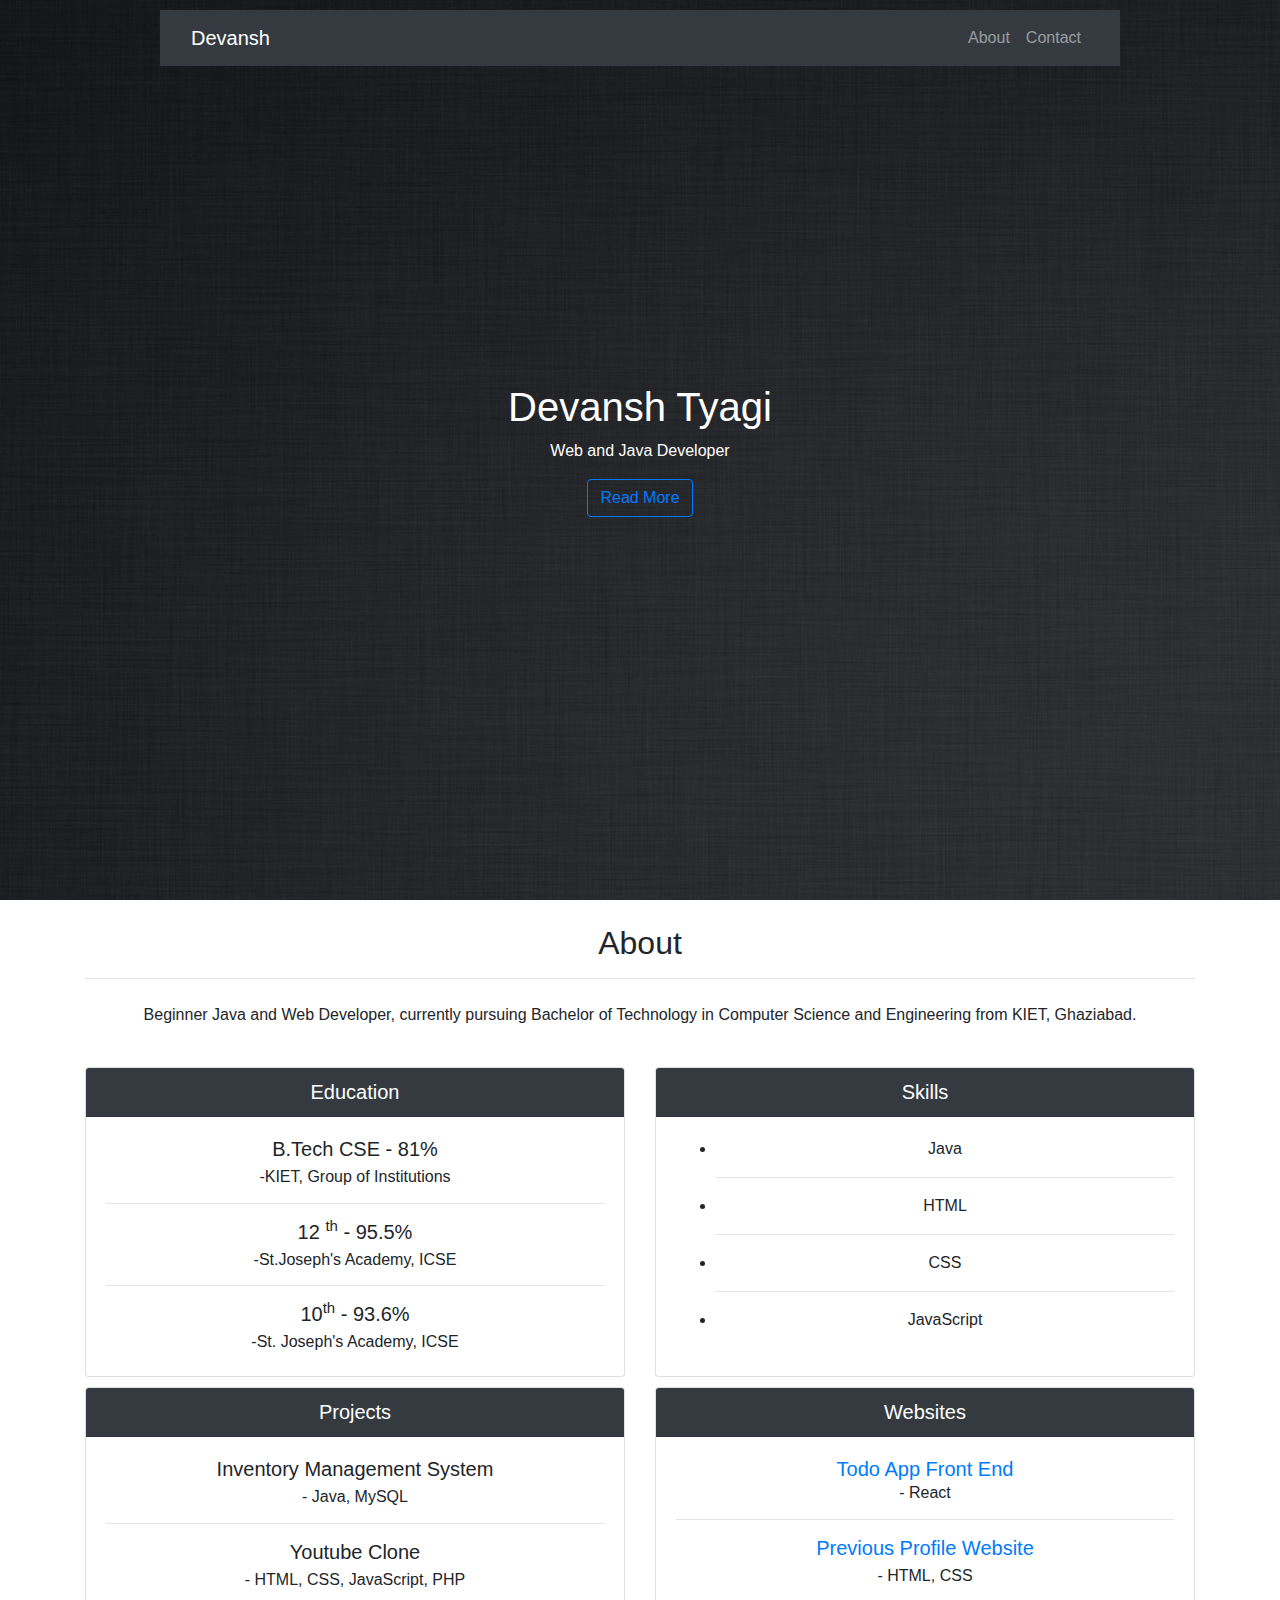
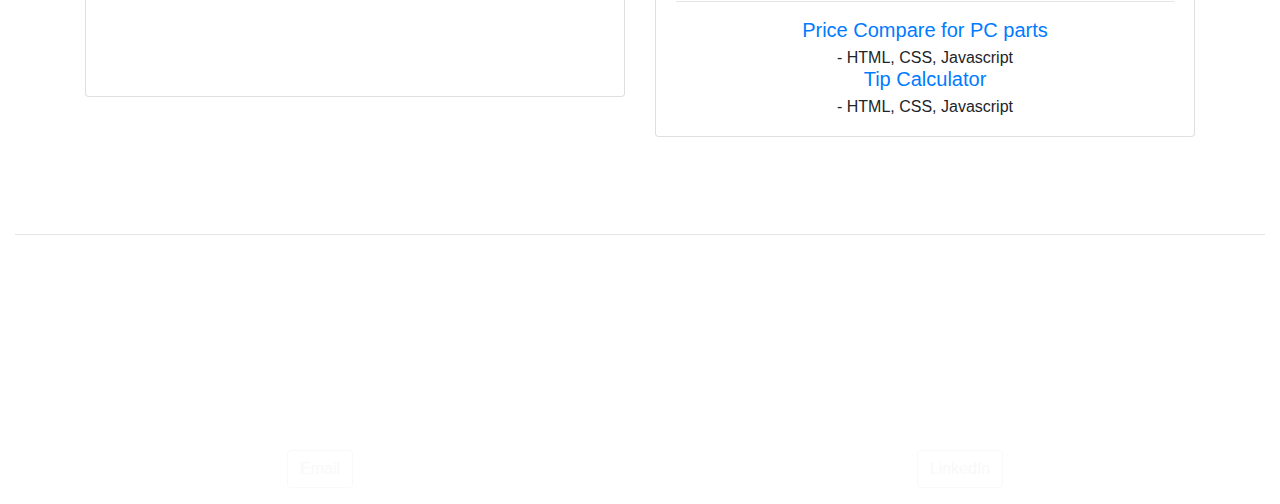
<file: index.html>
<!DOCTYPE html>
<html lang="en" dir="ltr">
  <head>
    <meta charset="utf-8">
    <meta name="viewport" content="width=device-width, initial-scale=1, shrink-to-fit=no">
    <!-- Bootstrap CSS -->
    <link rel="stylesheet" href="https://stackpath.bootstrapcdn.com/bootstrap/4.4.1/css/bootstrap.min.css" integrity="sha384-Vkoo8x4CGsO3+Hhxv8T/Q5PaXtkKtu6ug5TOeNV6gBiFeWPGFN9MuhOf23Q9Ifjh" crossorigin="anonymous">
    <link rel="stylesheet" href="website.css" type="text/css">
    <title>Devansh Tyagi</title>
  </head>
  <body>
    <nav class="navbar navbar-expand-lg navbar-dark bg-dark fixed-top">
      <div class="container">
        <a href="#nameContainer" class="navbar-brand">Devansh</a>

        <button type="button" class="navbar-toggler" data-toggle="collapse" data-target="#navbar"  name="button">
          <span class="navbar-toggler-icon"></span>
        </button>
        <div class="collapse navbar-collapse" id="navbar">
          <ul class="navbar-nav nav ml-auto">
            <li class="nav-item">
              <a href="#about" class="nav-link">About</a>
            </li>
            <li class="nav-item">
              <a href="#contact" class="nav-link">Contact</a>
            </li>
          </ul>
        </div>
      </div>
    </nav>
    <div id="nameContainer">
      <div id="cover">

      </div>
      <div id="name">
        <h1>Devansh Tyagi</h1>
        <p>Web and Java Developer</p>
        <a href="#about" class="btn btn-outline-primary">Read More</a>
      </div>
    </div>

    <div class="container my-4" id="about">
      <div class="row">
        <div class="col">
          <h2>About</h2>
          <hr class="mb-4">
          <p>
            Beginner Java and Web Developer, currently pursuing Bachelor of Technology in Computer Science and Engineering from KIET, Ghaziabad.
           </p>
        </div>
      </div>
      <div class="row row-cols-1 row-cols-md-2 row-cols-lg-2 my-4">
        <div class="col">
          <div class="card">
            <h5 class="card-header bg-dark">Education</h5>
            <div class="card-body">
              <h5 class="card-title">B.Tech CSE - 81%</h5>
              <h6 class="card-subtitle">-KIET, Group of Institutions</h6>
              <hr>
              <h5 class="card-title">12 <sup>th</sup> - 95.5%</h5>
              <h6 class="card-subtitle">-St.Joseph's Academy, ICSE</h6>
                <hr>
              <h5 class="card-title">10<sup>th</sup> - 93.6%</h5>
              <h6 class="card-subtitle">-St. Joseph's Academy, ICSE</h6>
            </div>
          </div>
        </div>
        <div class="col">
          <div class="card">
            <h5 class="card-header bg-dark">Skills</h5>
            <div class="card-body">
              <ul>
                <li class="card-title">Java</li>
                <hr>
                <li class="card-title">HTML</li>
                <hr>
                <li class="card-title">CSS</li>
                <hr>
                <li class="card-title">JavaScript</li>
              </ul>
            </div>
          </div>
        </div>
        <div class="col">
          <div class="card">
            <h5 class="card-header bg-dark">Projects</h5>
            <div class="card-body">
              <h5 class="card-title">Inventory Management System</h5>
              <h6 class="card-subtitle">- Java, MySQL</h6>
              <hr>
              <h5 class="card-title">Youtube Clone</h5>
              <h6 class="card-subtitle">- HTML, CSS, JavaScript, PHP</h6>

            </div>
          </div>
        </div>
        <div class="col">
          <div class="card">
            <h5 class="card-header bg-dark">Websites</h5>
            <div class="card-body">
              <h5><a href="https://dev-tyagi25.github.io/todoapp/" class="card-title">Todo App Front End</a></h5>
              <h6 class="card-subtitle">- React</h6>
              <hr>
              <h5 class="card-title"><a href="./previousWebsite.html">Previous Profile Website</a></h5>
              <h6 class="card-subtitle">- HTML, CSS</h6>
              <hr>
              <h5 class="card-title"><a href="https://pricecompareindia.herokuapp.com/">Price Compare for PC parts</a></h5>
              <h6 class="card-subtitle">- HTML, CSS, Javascript</h6>
              <h5 class="card-title"><a href="tipCalculator.html">Tip Calculator</a></h5>
              <h6 class="card-subtitle">- HTML, CSS, Javascript</h6>
              
            </div>
          </div>
        </div>
      </div>
    </div>


    <div class="container-fluid" id="contact">
      <h2>Contact</h2>
      <hr class="my-4">
      <div class="row row-cols-1 row-cols-md-2">
        <div class="col">
          <h1>
            <svg xmlns="http://www.w3.org/2000/svg" fill="currentColor" class="bi bi-envelope" viewBox="0 0 16 16">
              <path d="M0 4a2 2 0 0 1 2-2h12a2 2 0 0 1 2 2v8a2 2 0 0 1-2 2H2a2 2 0 0 1-2-2V4zm2-1a1 1 0 0 0-1 1v.217l7 4.2 7-4.2V4a1 1 0 0 0-1-1H2zm13 2.383-4.758 2.855L15 11.114v-5.73zm-.034 6.878L9.271 8.82 8 9.583 6.728 8.82l-5.694 3.44A1 1 0 0 0 2 13h12a1 1 0 0 0 .966-.739zM1 11.114l4.758-2.876L1 5.383v5.73z"/>
            </svg>
          </h1>
          <p><a href="mailto:devanshtyagi1225@gmail.com?subject=feedback" class="btn btn-outline-light">Email</a></p>
        </div>
        <div class="col">
          <h1>
            <svg xmlns="http://www.w3.org/2000/svg" fill="currentColor" class="bi bi-linkedin" viewBox="0 0 16 16">
              <path d="M0 1.146C0 .513.526 0 1.175 0h13.65C15.474 0 16 .513 16 1.146v13.708c0 .633-.526 1.146-1.175 1.146H1.175C.526 16 0 15.487 0 14.854V1.146zm4.943 12.248V6.169H2.542v7.225h2.401zm-1.2-8.212c.837 0 1.358-.554 1.358-1.248-.015-.709-.52-1.248-1.342-1.248-.822 0-1.359.54-1.359 1.248 0 .694.521 1.248 1.327 1.248h.016zm4.908 8.212V9.359c0-.216.016-.432.08-.586.173-.431.568-.878 1.232-.878.869 0 1.216.662 1.216 1.634v3.865h2.401V9.25c0-2.22-1.184-3.252-2.764-3.252-1.274 0-1.845.7-2.165 1.193v.025h-.016a5.54 5.54 0 0 1 .016-.025V6.169h-2.4c.03.678 0 7.225 0 7.225h2.4z"/>
            </svg>
          </h1>
          <p ><a href="https://www.linkedin.com/in/devansh-tyagi-58b523211/" class="btn btn-outline-light">LinkedIn</a></p>
        </div>
      </div>
    </div>






    <script src="https://code.jquery.com/jquery-3.4.1.slim.min.js" integrity="sha384-J6qa4849blE2+poT4WnyKhv5vZF5SrPo0iEjwBvKU7imGFAV0wwj1yYfoRSJoZ+n" crossorigin="anonymous"></script>
    <script src="https://cdn.jsdelivr.net/npm/popper.js@1.16.0/dist/umd/popper.min.js" integrity="sha384-Q6E9RHvbIyZFJoft+2mJbHaEWldlvI9IOYy5n3zV9zzTtmI3UksdQRVvoxMfooAo" crossorigin="anonymous"></script>
    <script src="https://stackpath.bootstrapcdn.com/bootstrap/4.4.1/js/bootstrap.min.js"  integrity="sha384-wfSDF2E50Y2D1uUdj0O3uMBJnjuUD4Ih7YwaYd1iqfktj0Uod8GCExl3Og8ifwB6" crossorigin="anonymous"></script>
  </body>
</html>
</file>
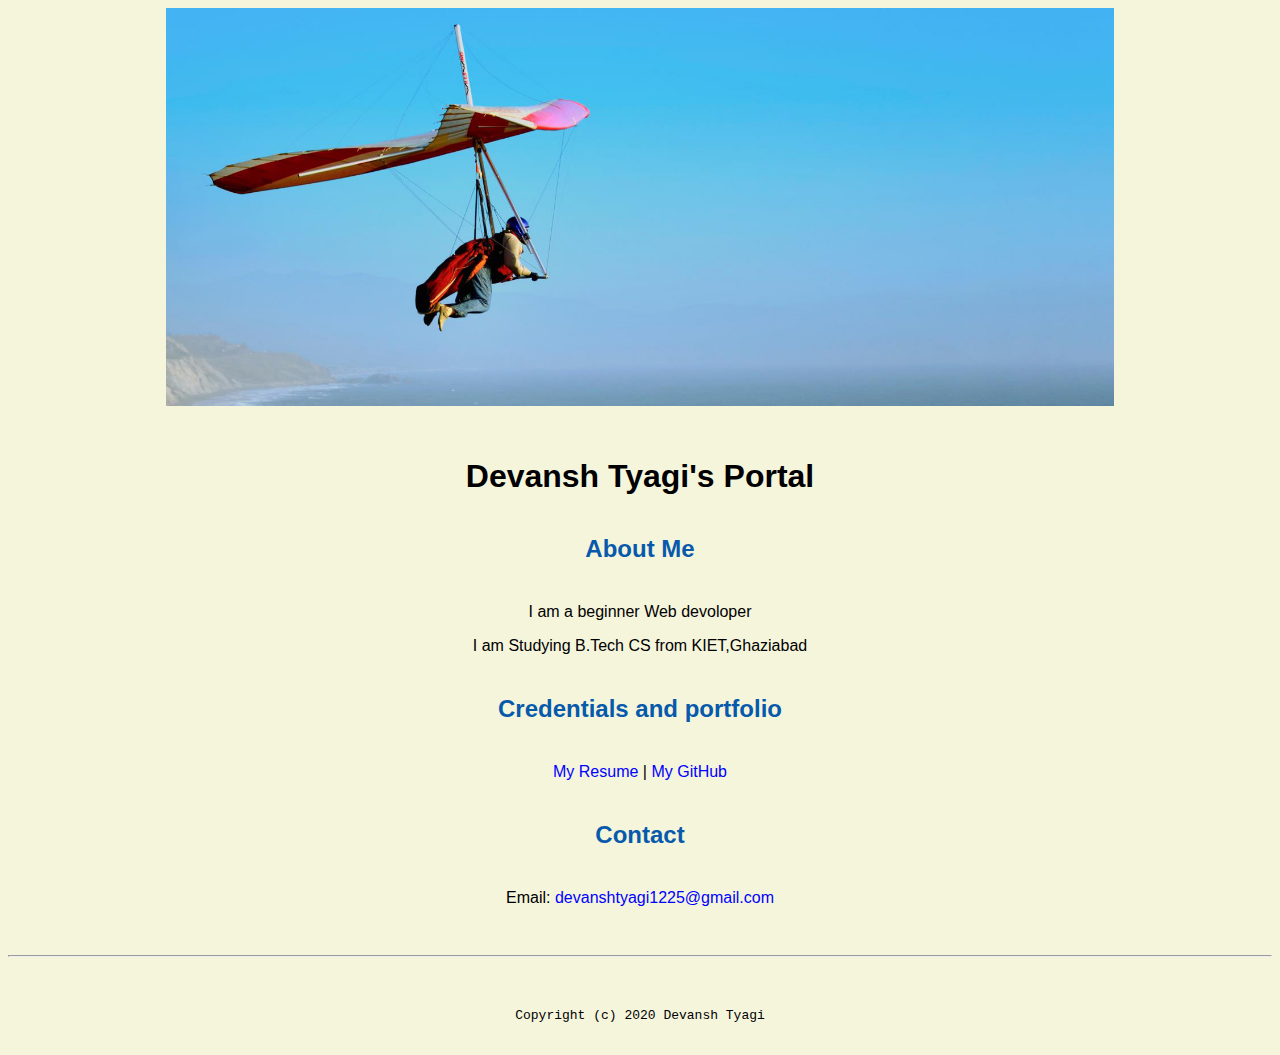
<file: index1.html>
<!DOCTYPE html>

<!-- this is a comment for human! -->

<html lang="en">

  <header>
      <title>Devansh Tyagi's Portal</title>
      <link rel="stylesheet" type="text/css" href="css/master.css">
      <link rel="FaviconIcon" href="favicon.ico" type="image/x-icon">
      <link rel="Shortcut" href="favicon.ico" type="image/x-icon">
      <meta name="viewport" content="width=device-width, initial-scale=1, shrink-to-fit=no">
      <meta name="name" content="Devansh Tyagi's Portal">
      <meta name="robots" content="noindex, nofollow">
  </header>

  <body>
    <img src="images/banner.jpg" alt="banner" width="75%">
    <h1>Devansh Tyagi's Portal</h1>
    <h2>About Me</h2>
    <p>I am a beginner Web devoloper</p>
    <p>I am Studying B.Tech CS from KIET,Ghaziabad</p>
    <h2>Credentials and portfolio</h2>
    <p><a href="resume.html">My Resume </a>| <a href="https://github.com/Dev-Tyagi25" target="_blank">My GitHub</a></p>
    <h2>Contact</h2>
    <p>Email: <a href="mailto:devanshtyagi1225@gmail.com" target="_blank">devanshtyagi1225@gmail.com</a></p>
  </body>

  <footer>
    <hr>
    <code>Copyright (c) 2020 Devansh Tyagi</code>
  </footer>

</html>
</file>
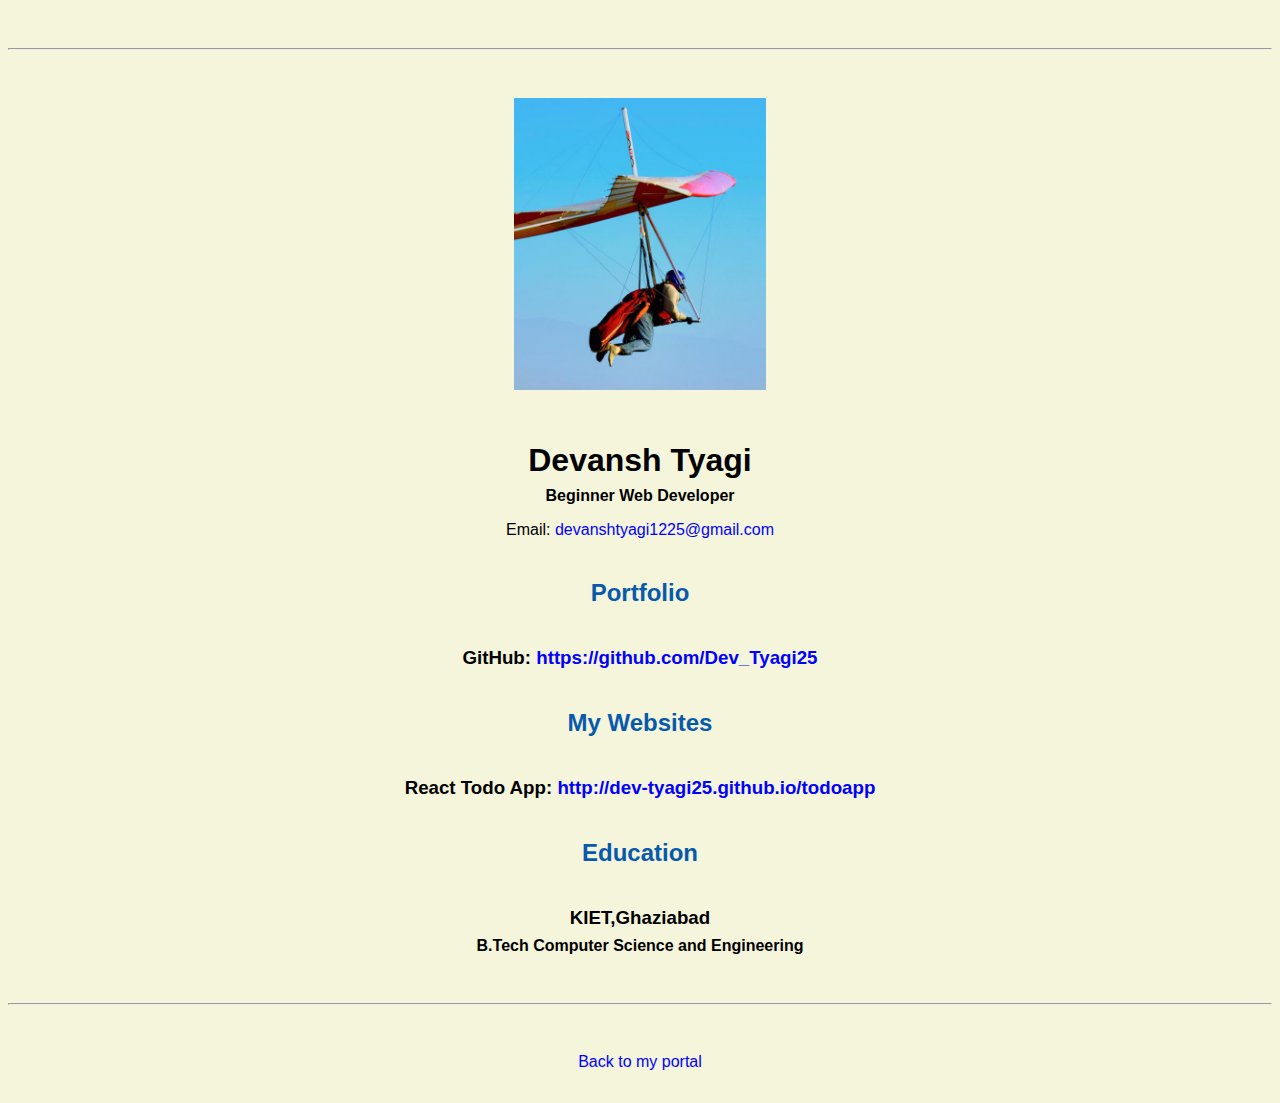
<file: resume.html>
<!doctype html>

<!-- this is a comment for human! -->

<html lang="en">

  <header>
    <title>Devansh Tyagi's Resume</title>
    <link rel="stylesheet" type="text/css" href="css/master.css">
    <link rel="FaviconIcon" href="favicon.ico" type="image/x-icon">
    <link rel="Shortcut" href="favicon.ico" type="image/x-icon">
    <meta name="viewport" content="width=device-width, initial-scale=1, shrink-to-fit=no">
    <meta name="name" content="Devansh Tyagi's Portal">
    <meta name="robots" content="noindex, nofollow">
  </header>

  <body>
    <hr>

    <img src="images/headshot.jpg" alt="Devansh Tyagi's headshot Not really" width="20%">

    <h1>Devansh Tyagi</h1>
    <h4>Beginner Web Developer</h4>

    <p>Email: <a href="mailto:devanshtyagi1225@gmail.com" target="_blank">devanshtyagi1225@gmail.com</a></p>
    <!-- don't post physical address, personal phone number or other personal information on the web! -->

    <h2>Portfolio</h2>
      <h3>GitHub: <a href="https://github.com/Dev-Tyagi25" target="_blank">https://github.com/Dev_Tyagi25</a></h3>

    <h2>My Websites</h2>
      <h3>React Todo App: <a href="https://dev-tyagi25.github.io/todoapp/" target="_blank">http://dev-tyagi25.github.io/todoapp</a></h3>
    

    <h2>Education</h2>

    <h3>KIET,Ghaziabad</h3>
    <h4>B.Tech Computer Science and Engineering</h4>


  </body>

  <footer>
  <hr>
  <p><a href="index.html">Back to my portal</a><p>
  </footer>

</html>
</file>
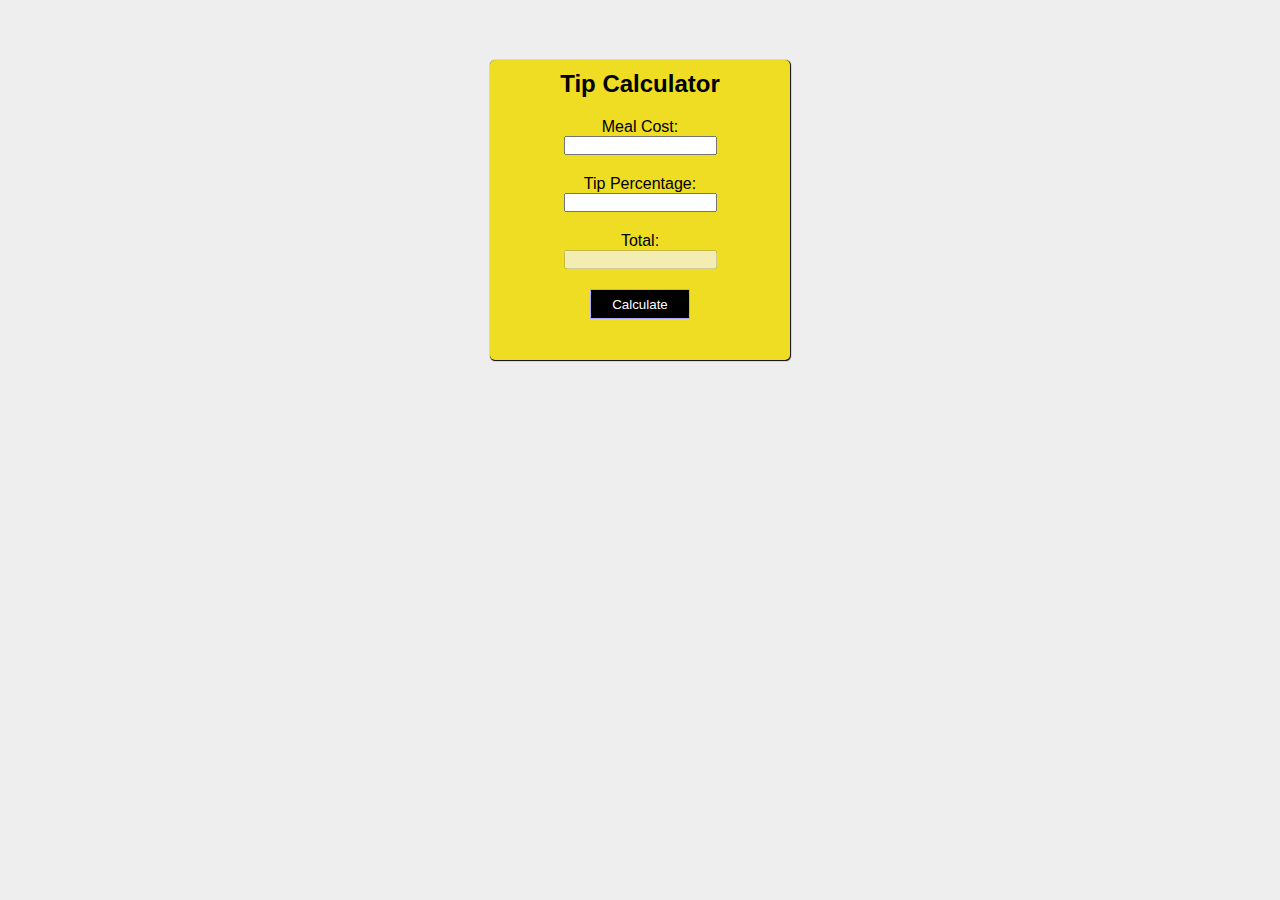
<file: tipCalculator.html>
<!DOCTYPE html>

<html lang="en">

<head>

  <title>Hello, world!</title>

  <meta charset="UTF-8" />

  <meta name="viewport" content="width=device-width,initial-scale=1" />

  <meta name="description" content="" />
  
  <style>
    *{
  box-sizing:border-box;
  margin:0px;
  padding:0px;
  font-family: Helvetica,serif;
}
.container{
  height:100vh;
  width:100vw;
  padding:50px;
  background-color: #eeeeee;
}

.formcontainer{
  background-color: #eedd22;
  width:300px;
  margin:10px auto;
  border-radius:5px;
  height:300px;
  box-shadow:.5px 0.5px 1px .2px;
  text-align:center;
}

h2{
  padding-top:10px;
  padding-bottom:20px;
}

#cost,#percent,#tip{
  margin-bottom:20px;
}

button{
  width:100px;
  height:30px;
  border:1px solid #aaff;
  background-color: black;
  color:white;
}
button:hover{
  background-color: #555;
}
  </style>  

</head>

<body>

  <div class="container">
    <div class="formcontainer">
     <h2>Tip Calculator</h2>
     <label for="cost">Meal Cost:</label>
     <br>
     <input type="text" id='cost'>
     <br>
     <label for="percent">Tip Percentage:</label>
     <br>
     <input type="text" id='percent'>
     <br>
     <label for="tip">Total:</label>
     <br>
     <input type="text" disabled id='tip'>
     <br>
     <button onclick='calculate()'>Calculate</button>
   </div>
  </div>
  <script>
    function calculate(){
      let cost = Number(document.querySelector('#cost').value);
      let percent = Number(document.querySelector('#percent').value);
      let tip  = document.querySelector('#tip');
      if(isNaN(cost) || isNaN(percent)){
        tip.value='Invalid Input'
      }
      else{
        tip.value = cost+cost*(percent/100);  
      }
    }
  </script>  
</body>

</html>
</file>
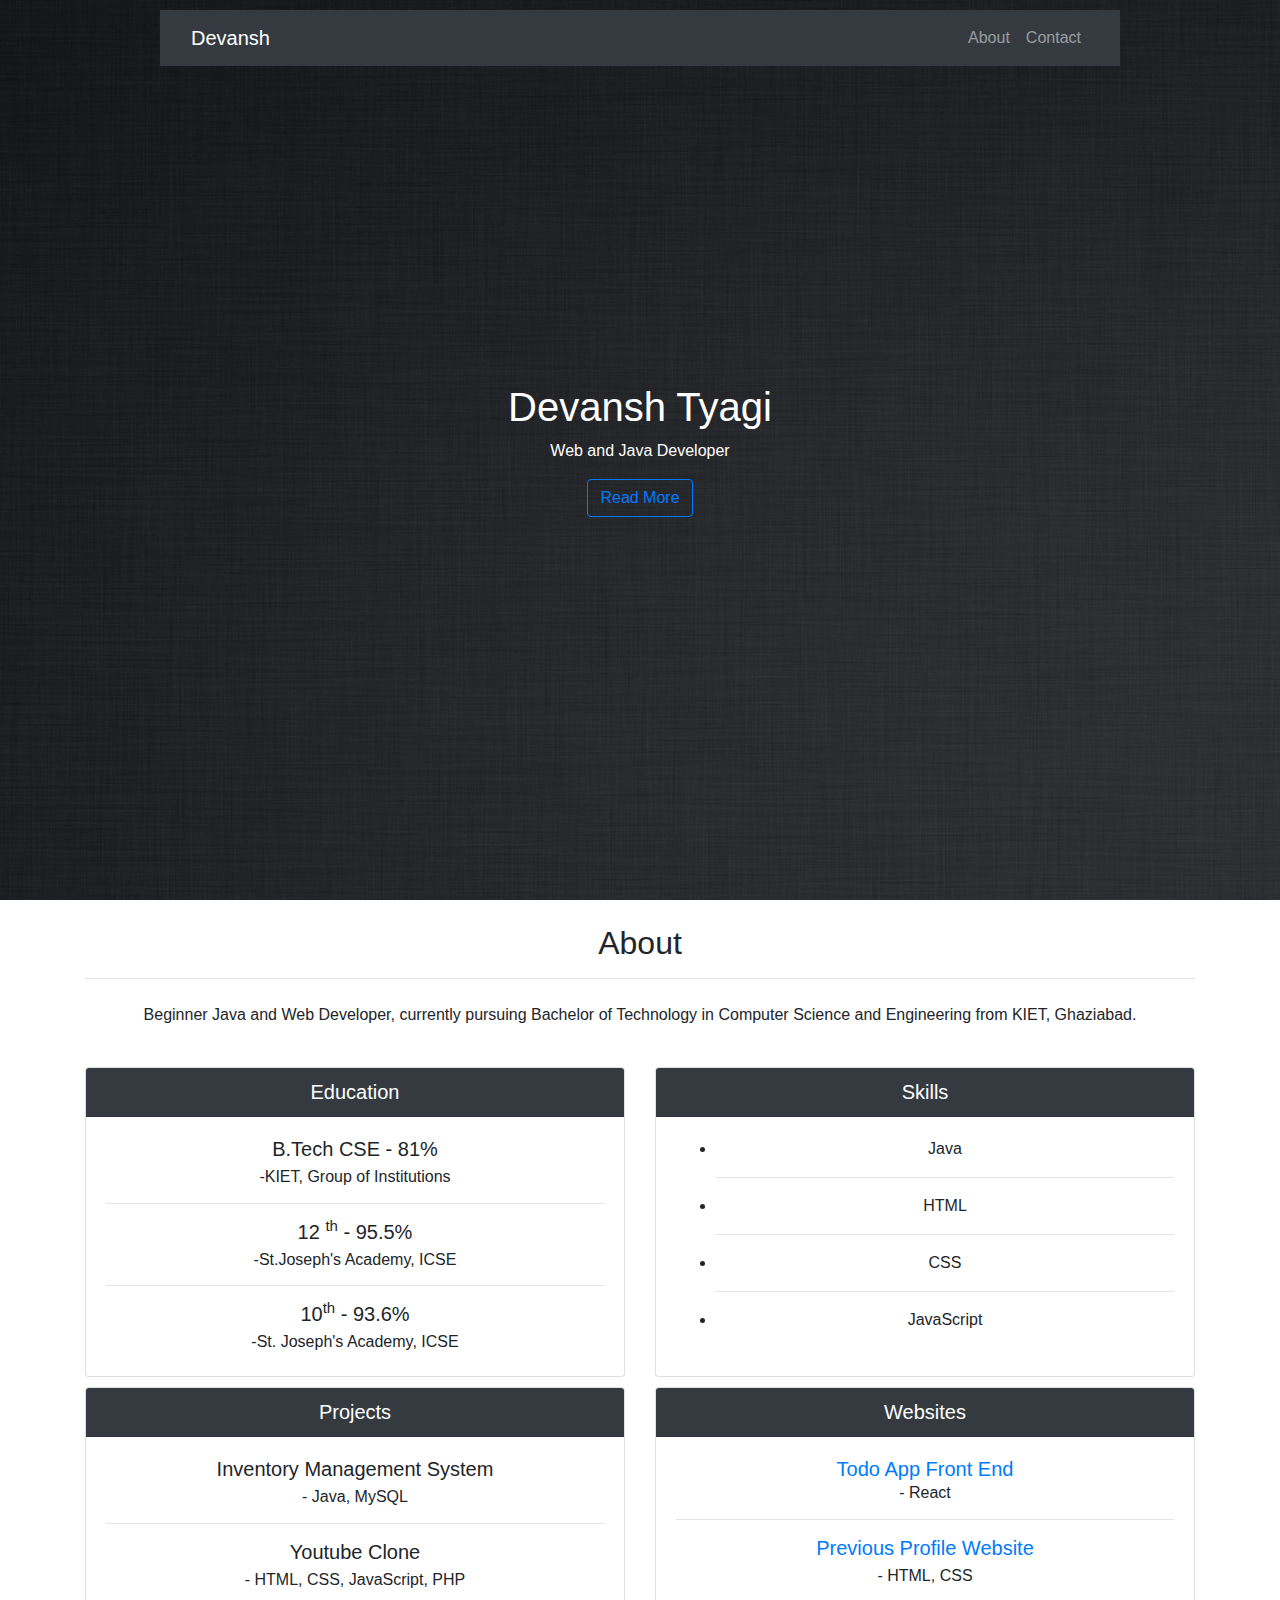
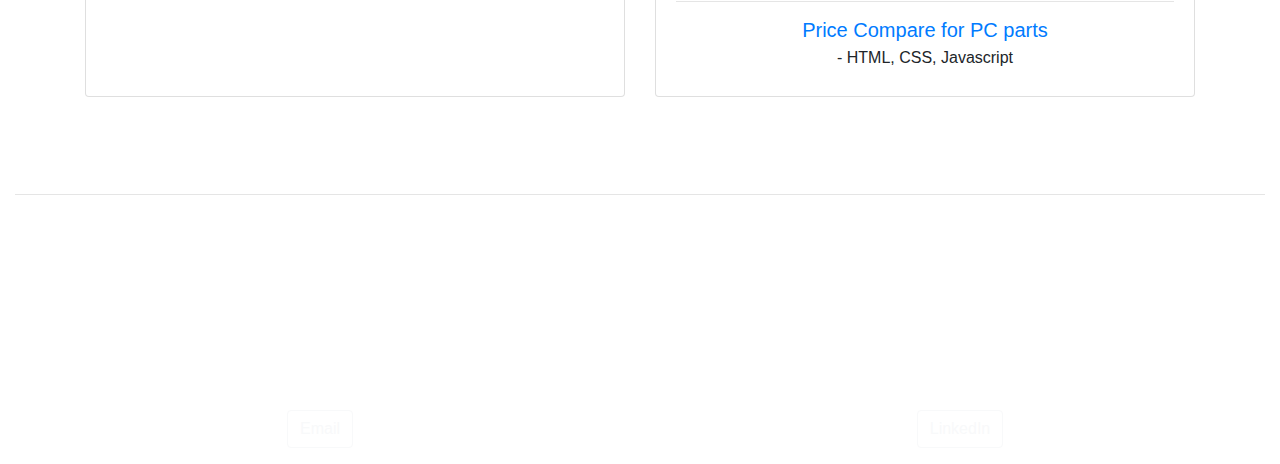
<file: website.html>
<!DOCTYPE html>
<html lang="en" dir="ltr">
  <head>
    <meta charset="utf-8">
    <meta name="viewport" content="width=device-width, initial-scale=1, shrink-to-fit=no">
    <!-- Bootstrap CSS -->
    <link rel="stylesheet" href="https://stackpath.bootstrapcdn.com/bootstrap/4.4.1/css/bootstrap.min.css" integrity="sha384-Vkoo8x4CGsO3+Hhxv8T/Q5PaXtkKtu6ug5TOeNV6gBiFeWPGFN9MuhOf23Q9Ifjh" crossorigin="anonymous">
    <link rel="stylesheet" href="website.css" type="text/css">
    <title>Devansh Tyagi</title>
  </head>
  <body>
    <nav class="navbar navbar-expand-lg navbar-dark bg-dark fixed-top">
      <div class="container">
        <a href="#nameContainer" class="navbar-brand">Devansh</a>

        <button type="button" class="navbar-toggler" data-toggle="collapse" data-target="#navbar"  name="button">
          <span class="navbar-toggler-icon"></span>
        </button>
        <div class="collapse navbar-collapse" id="navbar">
          <ul class="navbar-nav nav ml-auto">
            <li class="nav-item">
              <a href="#about" class="nav-link">About</a>
            </li>
            <li class="nav-item">
              <a href="#contact" class="nav-link">Contact</a>
            </li>
          </ul>
        </div>
      </div>
    </nav>
    <div id="nameContainer">
      <div id="cover">

      </div>
      <div id="name">
        <h1>Devansh Tyagi</h1>
        <p>Web and Java Developer</p>
        <a href="#about" class="btn btn-outline-primary">Read More</a>
      </div>
    </div>

    <div class="container my-4" id="about">
      <div class="row">
        <div class="col">
          <h2>About</h2>
          <hr class="mb-4">
          <p>
            Beginner Java and Web Developer, currently pursuing Bachelor of Technology in Computer Science and Engineering from KIET, Ghaziabad.
           </p>
        </div>
      </div>
      <div class="row row-cols-1 row-cols-md-2 row-cols-lg-2 my-4">
        <div class="col">
          <div class="card">
            <h5 class="card-header bg-dark">Education</h5>
            <div class="card-body">
              <h5 class="card-title">B.Tech CSE - 81%</h5>
              <h6 class="card-subtitle">-KIET, Group of Institutions</h6>
              <hr>
              <h5 class="card-title">12 <sup>th</sup> - 95.5%</h5>
              <h6 class="card-subtitle">-St.Joseph's Academy, ICSE</h6>
                <hr>
              <h5 class="card-title">10<sup>th</sup> - 93.6%</h5>
              <h6 class="card-subtitle">-St. Joseph's Academy, ICSE</h6>
            </div>
          </div>
        </div>
        <div class="col">
          <div class="card">
            <h5 class="card-header bg-dark">Skills</h5>
            <div class="card-body">
              <ul>
                <li class="card-title">Java</li>
                <hr>
                <li class="card-title">HTML</li>
                <hr>
                <li class="card-title">CSS</li>
                <hr>
                <li class="card-title">JavaScript</li>
              </ul>
            </div>
          </div>
        </div>
        <div class="col">
          <div class="card">
            <h5 class="card-header bg-dark">Projects</h5>
            <div class="card-body">
              <h5 class="card-title">Inventory Management System</h5>
              <h6 class="card-subtitle">- Java, MySQL</h6>
              <hr>
              <h5 class="card-title">Youtube Clone</h5>
              <h6 class="card-subtitle">- HTML, CSS, JavaScript, PHP</h6>

            </div>
          </div>
        </div>
        <div class="col">
          <div class="card">
            <h5 class="card-header bg-dark">Websites</h5>
            <div class="card-body">
              <h5><a href="https://dev-tyagi25.github.io/todoapp/" class="card-title">Todo App Front End</a></h5>
              <h6 class="card-subtitle">- React</h6>
              <hr>
              <h5 class="card-title"><a href="https://dev-tyagi25.github.io/">Previous Profile Website</a></h5>
              <h6 class="card-subtitle">- HTML, CSS</h6>
              <hr>
              <h5 class="card-title"><a href="https://pricecompareindia.herokuapp.com/">Price Compare for PC parts</a></h5>
              <h6 class="card-subtitle">- HTML, CSS, Javascript</h6>
            </div>
          </div>
        </div>
      </div>
    </div>


    <div class="container-fluid" id="contact">
      <h2>Contact</h2>
      <hr class="my-4">
      <div class="row row-cols-1 row-cols-md-2">
        <div class="col">
          <h1>
            <svg xmlns="http://www.w3.org/2000/svg" fill="currentColor" class="bi bi-envelope" viewBox="0 0 16 16">
              <path d="M0 4a2 2 0 0 1 2-2h12a2 2 0 0 1 2 2v8a2 2 0 0 1-2 2H2a2 2 0 0 1-2-2V4zm2-1a1 1 0 0 0-1 1v.217l7 4.2 7-4.2V4a1 1 0 0 0-1-1H2zm13 2.383-4.758 2.855L15 11.114v-5.73zm-.034 6.878L9.271 8.82 8 9.583 6.728 8.82l-5.694 3.44A1 1 0 0 0 2 13h12a1 1 0 0 0 .966-.739zM1 11.114l4.758-2.876L1 5.383v5.73z"/>
            </svg>
          </h1>
          <p><a href="mailto:devanshtyagi1225@gmail.com?subject=feedback" class="btn btn-outline-light">Email</a></p>
        </div>
        <div class="col">
          <h1>
            <svg xmlns="http://www.w3.org/2000/svg" fill="currentColor" class="bi bi-linkedin" viewBox="0 0 16 16">
              <path d="M0 1.146C0 .513.526 0 1.175 0h13.65C15.474 0 16 .513 16 1.146v13.708c0 .633-.526 1.146-1.175 1.146H1.175C.526 16 0 15.487 0 14.854V1.146zm4.943 12.248V6.169H2.542v7.225h2.401zm-1.2-8.212c.837 0 1.358-.554 1.358-1.248-.015-.709-.52-1.248-1.342-1.248-.822 0-1.359.54-1.359 1.248 0 .694.521 1.248 1.327 1.248h.016zm4.908 8.212V9.359c0-.216.016-.432.08-.586.173-.431.568-.878 1.232-.878.869 0 1.216.662 1.216 1.634v3.865h2.401V9.25c0-2.22-1.184-3.252-2.764-3.252-1.274 0-1.845.7-2.165 1.193v.025h-.016a5.54 5.54 0 0 1 .016-.025V6.169h-2.4c.03.678 0 7.225 0 7.225h2.4z"/>
            </svg>
          </h1>
          <p ><a href="https://www.linkedin.com/in/devansh-tyagi-58b523211/" class="btn btn-outline-light">LinkedIn</a></p>
        </div>
      </div>
    </div>






    <script src="https://code.jquery.com/jquery-3.4.1.slim.min.js" integrity="sha384-J6qa4849blE2+poT4WnyKhv5vZF5SrPo0iEjwBvKU7imGFAV0wwj1yYfoRSJoZ+n" crossorigin="anonymous"></script>
    <script src="https://cdn.jsdelivr.net/npm/popper.js@1.16.0/dist/umd/popper.min.js" integrity="sha384-Q6E9RHvbIyZFJoft+2mJbHaEWldlvI9IOYy5n3zV9zzTtmI3UksdQRVvoxMfooAo" crossorigin="anonymous"></script>
    <script src="https://stackpath.bootstrapcdn.com/bootstrap/4.4.1/js/bootstrap.min.js"  integrity="sha384-wfSDF2E50Y2D1uUdj0O3uMBJnjuUD4Ih7YwaYd1iqfktj0Uod8GCExl3Og8ifwB6" crossorigin="anonymous"></script>
  </body>
</html>
</file>
<file: website.css>
html{
  height: 100%;
  width: 100%;
}

body{
  height: 100%;
  width: 100%;
}

nav{
  width: 75%;
  margin: 10px auto;
}

h5.card-header{
  color: white;
}

a{
  text-decoration: none;

}
#nameContainer{
  background-image: url("./images/Website-Background.jpg");
    height: 100%;
    width: 100%;
    position: relative;
    z-index: 0;
    display: table;
}

#cover{
  position: absolute;
  width: 100%;
  height: 100%;
  top: 0;
  left: 0;
  background-color: rgba(0,0,0,0.5);
  z-index: -1;
}

#name{
  color: white;
  display: table-cell;
  text-align: center;
  vertical-align: middle;
}

#about,#contact{
  text-align: center;
}

#contact{
  background-image: url("https://avante.biz/wp-content/uploads/Background-Images-For-Websites/Background-Images-For-Websites-003.jpg");
  color: white;
}

#contact hr{
  background-color: white;
}
div.card{
  min-height:310px;
  margin-bottom: 10px;
}

svg{
  width: 30%;
  color: white;
}
</file>
<file: css/master.css>
/* Cascading stylesheet for the website */

/* Text inside these asterisks and slashes are comments for human */

  a {
    /* set the text color to blue here */
    color: blue;
    text-decoration: none; /* This means we do not want hyperlinks to be underlined */
  }

  a:hover {
    /* set the text color to red here */
    color:red;
    text-decoration: none; /* This means we do not want hyperlinks to be underlined */
  }

  body {
    /* set the background color here */
    /* set the text color to black here */
    /* set the font here */
    /* set the text alignment here */
    background-color: beige;
    color: black;
    font-family: Arial, Helvetica, sans-serif ;
    text-align: center;
   }

  footer {
    margin-top: 2rem;
    margin-bottom: 2rem;
  }

  h1 {
    margin-bottom: 0.5rem;
    margin-top: 3rem;
   }

  h2 {
    /* set the text color of to #075AAB here */
    /* set both the bottom margin and top margin to 2.5rem here */
    color: #075AAB;
    margin-bottom: 2.5rem;
    margin-top: 2.5rem;
   }

  h3 {
    margin-bottom: 0;
    margin-top: 2rem;
  }

  h4 {
    margin-bottom: 1rem;
    margin-top: 0.5rem;
  }

  h5 {
    margin-top: 0.5rem;
  }

  hr {
    margin-bottom: 3rem;
    margin-top: 3rem;
  }

  /* this controls how the bullet points in the resume page looks */
  ul {
    display: table;
    margin: 0 auto;
    text-align: left;
  }
</file>
